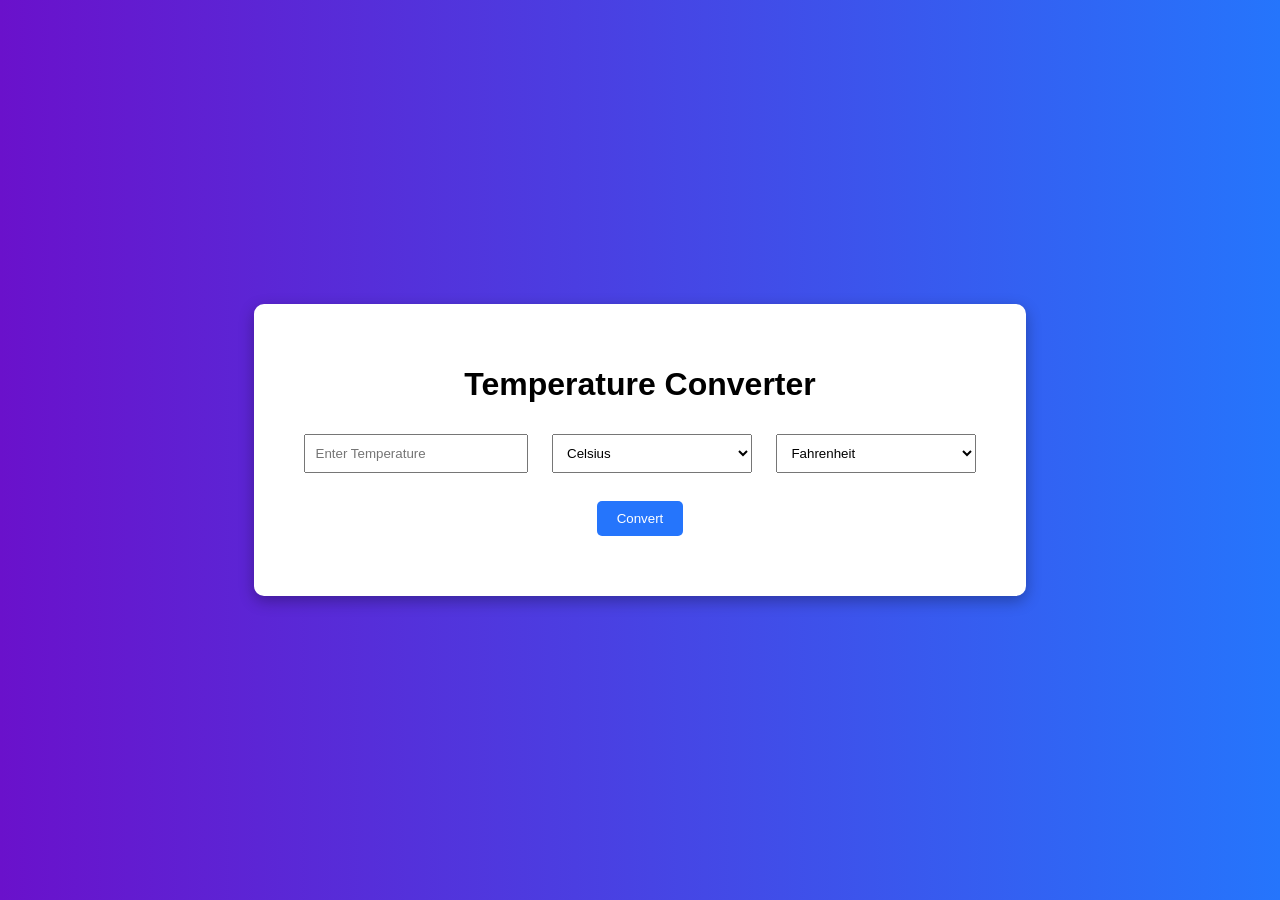
<file: Task3_Temperature_Converter/index.html>
<!DOCTYPE html>
<html>
<head>
<title>Temperature Converter</title>
<link rel="stylesheet" href="style.css">
</head>

<body>

<div class="container">
<h1>Temperature Converter</h1>

<input type="number" id="temperature" placeholder="Enter Temperature">

<select id="fromUnit">
<option value="celsius">Celsius</option>
<option value="fahrenheit">Fahrenheit</option>
<option value="kelvin">Kelvin</option>
</select>

<select id="toUnit">
<option value="fahrenheit">Fahrenheit</option>
<option value="celsius">Celsius</option>
<option value="kelvin">Kelvin</option>
</select>

<br><br>

<button onclick="convertTemp()">Convert</button>

<h2 id="result"></h2>

</div>

<script src="script.js"></script>

</body>
</html>
</file>
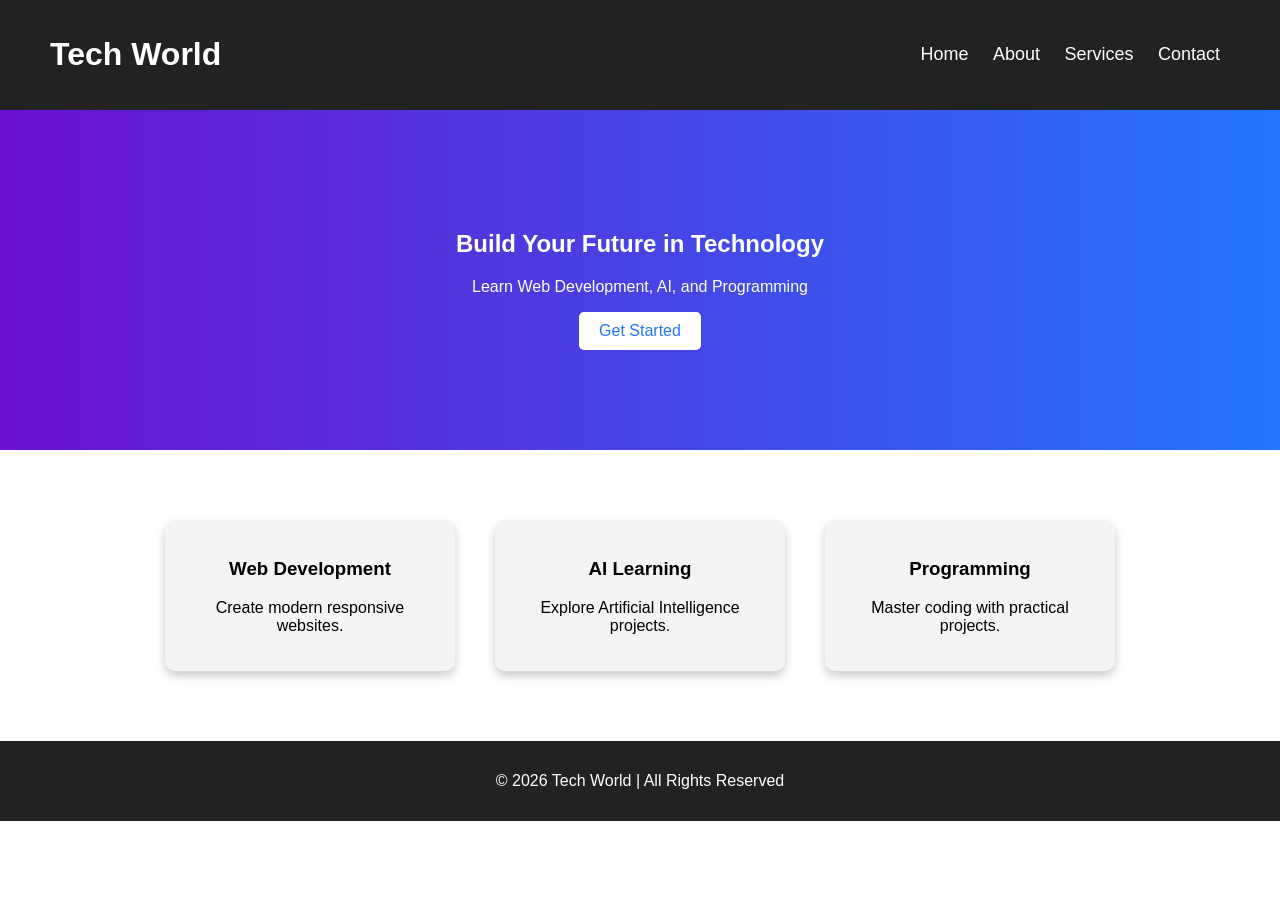
<file: Task1_Landing_page/index1.html>
<!DOCTYPE html>
<html>
<head>
<meta charset="UTF-8">
<title>Tech Landing Page</title>
<link rel="stylesheet" href="style.css">
</head>

<body>

<header>
<h1>Tech World</h1>
<nav>
<a href="#">Home</a>
<a href="#">About</a>
<a href="#">Services</a>
<a href="#">Contact</a>
</nav>
</header>

<section class="hero">
<h2>Build Your Future in Technology</h2>
<p>Learn Web Development, AI, and Programming</p>
<button>Get Started</button>
</section>

<section class="features">

<div class="card">
<h3>Web Development</h3>
<p>Create modern responsive websites.</p>
</div>

<div class="card">
<h3>AI Learning</h3>
<p>Explore Artificial Intelligence projects.</p>
</div>

<div class="card">
<h3>Programming</h3>
<p>Master coding with practical projects.</p>
</div>

</section>

<footer>
<p>© 2026 Tech World | All Rights Reserved</p>
</footer>

</body>
</html>
</file>
<file: Task3_Temperature_Converter/style.css>
body{
font-family: Arial;
background:linear-gradient(to right,#6a11cb,#2575fc);
display:flex;
justify-content:center;
align-items:center;
height:100vh;
margin:0;
}

.container{
background:white;
padding:40px;
border-radius:10px;
text-align:center;
box-shadow:0px 5px 15px rgba(0,0,0,0.3);
}

input,select{
padding:10px;
margin:10px;
width:200px;
}

button{
padding:10px 20px;
background:#2575fc;
color:white;
border:none;
border-radius:5px;
cursor:pointer;
}

button:hover{
background:#1a5cd8;
}

h2{
margin-top:20px;
}
</file>
<file: Task1_Landing_page/style.css>
body{
font-family: Arial;
margin:0;
}

header{
display:flex;
justify-content:space-between;
align-items:center;
background:#222;
color:white;
padding:15px 50px;
}

nav a{
color:white;
margin:10px;
text-decoration:none;
font-size:18px;
}

.hero{
text-align:center;
padding:100px;
background:linear-gradient(to right,#6a11cb,#2575fc);
color:white;
}

.hero button{
padding:10px 20px;
border:none;
background:white;
color:#2575fc;
font-size:16px;
cursor:pointer;
border-radius:5px;
}

.features{
display:flex;
justify-content:center;
padding:50px;
}

.card{
background:#f4f4f4;
padding:20px;
margin:20px;
width:250px;
text-align:center;
border-radius:10px;
box-shadow:0px 5px 10px rgba(0,0,0,0.2);
}

footer{
background:#222;
color:white;
text-align:center;
padding:15px;
}
</file>
